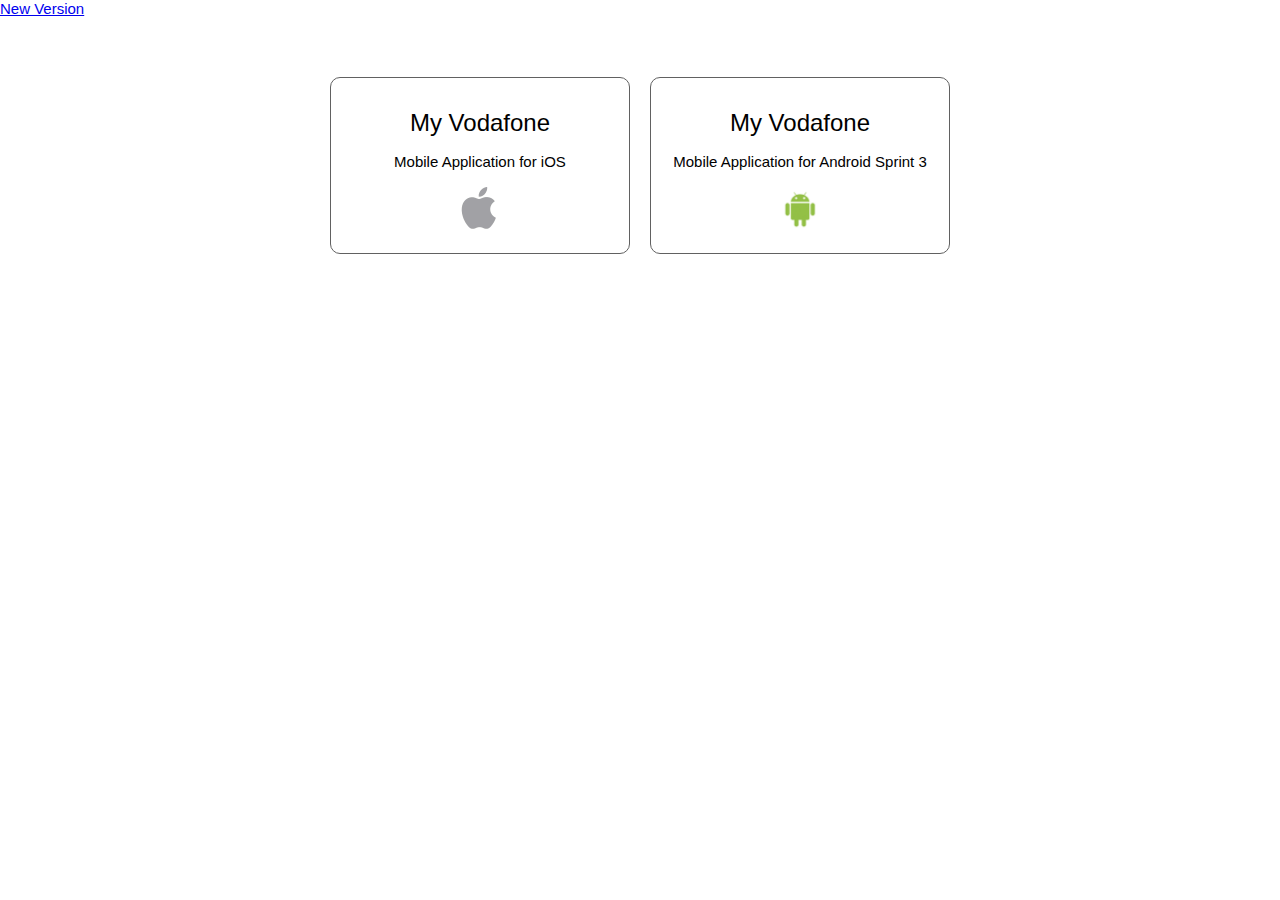
<file: index.html>
<!DOCTYPE html>
<html>
<head>

  <meta charset="utf-8">
  <meta name="viewport" content="width=device-width, initial-scale=1">

  <title>MyVodafone Mobile Application</title>
  <link rel="stylesheet" href="./style/style.css">
</head>
<body>
  <a href="/testApps/index_react.html">New Version</a>
  <div class="container">
    <div class="center-block">
          <a class="ios-container" href="./pages/ios/ios.html">
      <div class="item">
        <div class="title">
          <h1>My Vodafone</h1>
          <p>Mobile Application for iOS</p>
          <img src="apple-logo.png" alt="">
        </div>
      </div>
    </a>
    <a class="android-container" href="./pages/android/android.html">
      <div class="item">
        <div class="title">
          <h1>My Vodafone</h1>
          <p>Mobile Application for Android Sprint 3</p>
          <img src="android-logo.png" alt="">
        </div>
      </div>
    </a>
    </div>

  </div>
  
    <div class="clear-fix"> </div>

</body>

</html>
</file>
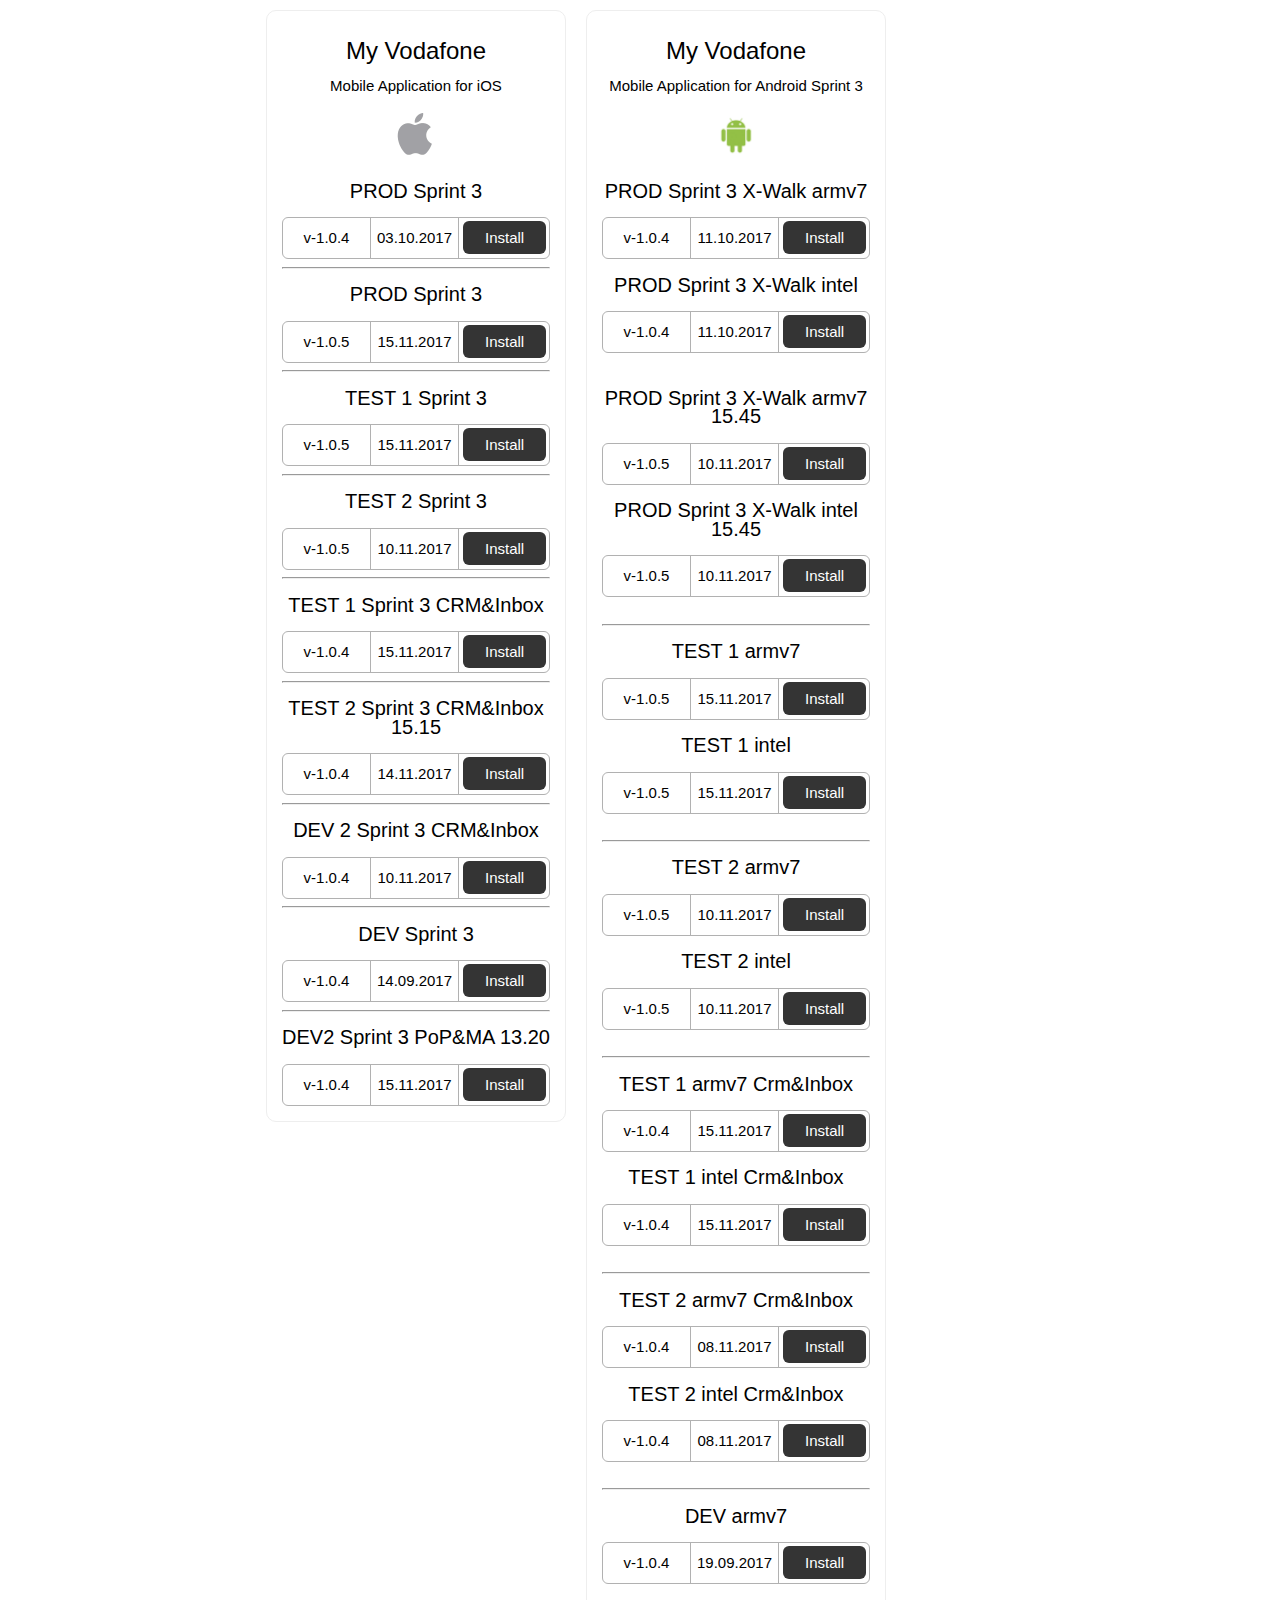
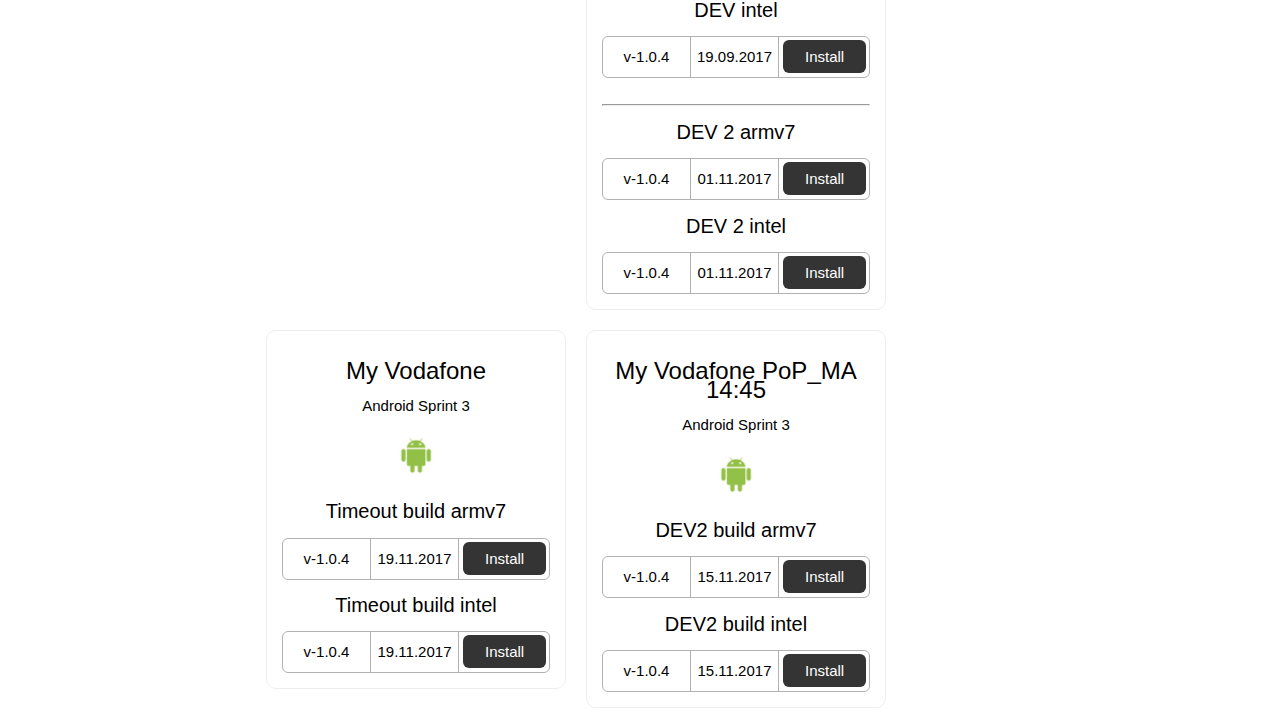
<file: index-16.11.2017.html>
<!DOCTYPE html>
<html>
<head>

  <meta charset="utf-8">
  <meta name="viewport" content="width=device-width, initial-scale=1">

  <title>MyVodafone Mobile Application</title>

  <style>
    * {
      -webkit-tap-highlight-color: rgba(0, 0, 0, 0);
      outline: none;
      vertical-align: baseline;
      box-sizing: border-box;
    }

    body {
/*      -webkit-touch-callout: none;
      -webkit-text-size-adjust: none;
      -webkit-user-select: none;*/
      width: 100%;
      height: 100%;
      margin: 0;
      padding: 0;
      font-family: "Helvetica Neue", Helvetica, Arial, sans-serif;
      font-weight: 100;
      font-size: 15px;
      line-height: 125%;
    }

    h1,
    h2 {
      font-weight: 100;
    }

    h1 {
      font-size: 24px;
    }

    h2 {
      font-size: 20px;
    }
    .container {
      width: 320px;
      margin: 0 auto;
    }
    .item {
      width: 300px;
      float: left;
      padding-right: 25px;
      border:1px solid #eeeeee;
      border-radius: 10px;
      margin:10px;
      padding: 15px;
    }

    .title {
      text-align: center;
    }
    .title img {
      width: 50px;
      height: auto;
    }
    .table {
      width: 100%;
      border: .5px solid #b1b1b1;
      border-radius: 6px;
    }

    .table .row {
      border-bottom: .5px solid #b1b1b1;
    }

    .table .row::after {
      content: "";
      display: table;
      clear: both;
    }

    .table .row:last-child {
      border: none;
    }

    .table .col {
      float: left;
      width: 88px;
      min-height: 40px;
      padding: 0 4px;
      border-right: .5px solid #b1b1b1;
      line-height: 40px;
      text-align: center;
    }

    .table .col:last-child {
      border-right: none;
    }

    .install {
      padding: 8px 22px;
      background: #343434;
      border-radius: 6px;
      color: white;
      text-decoration: none;
    }

    .install:hover {
      background: #9c9c9c;
    }

    .clear-fix {
      clear:both;
    }

    /* Small Devices, Tablets */
    @media only screen and (min-width : 768px) {
      .container {
        width: 768px;
        margin: 0 auto;
      }
    }

    /* Medium Devices, Desktops */
    @media only screen and (min-width : 992px) {

    }

    /* Large Devices, Wide Screens */
    @media only screen and (min-width : 1200px) {

    }

  </style>

</head>
<body>
  <div class="container">
    <div class="item">
      <div class="title">
        <h1>My Vodafone</h1>
        <p>Mobile Application for iOS</p>
        <img src="apple-logo.png" alt="">
      </div>
      <h2 class="title">PROD Sprint 3</h2>
      <div class="table">
        <div class="row">
          <div class="col">v-1.0.4</div>
          <div class="col">03.10.2017</div>
          <div class="col">
            <a class="install" href="itms-services://?action=download-manifest&amp;url=https://areontest.github.io/testApps/builds/sprint3/ios/RELEASE/MyVodafone.plist">Install</a>
          </div>
        </div>
      </div>
      <hr>
      <h2 class="title">PROD Sprint 3</h2>
      <div class="table">
        <div class="row">
          <div class="col">v-1.0.5</div>
          <div class="col">15.11.2017</div>
          <div class="col">
            <a class="install" href="itms-services://?action=download-manifest&amp;url=https://areontest.github.io/testApps/builds/sprint3/ios/RELEASE/105/MyVodafone.plist">Install</a>
          </div>
        </div>
      </div>
      <hr>
      <h2 class="title">TEST 1 Sprint 3</h2>
      <div class="table">
        <div class="row">
          <div class="col">v-1.0.5</div>
          <div class="col">15.11.2017</div>
          <div class="col">
            <a class="install" href="itms-services://?action=download-manifest&amp;url=https://areontest.github.io/testApps/builds/sprint3/ios/TEST/MyVodafone.plist">Install</a>
          </div>
        </div>
      </div>
      <hr>
      <h2 class="title">TEST 2 Sprint 3</h2>
      <div class="table">
        <div class="row">
          <div class="col">v-1.0.5</div>
          <div class="col">10.11.2017</div>
          <div class="col">
            <a class="install" href="itms-services://?action=download-manifest&amp;url=https://areontest.github.io/testApps/builds/sprint3/ios/TEST2/MyVodafone.plist">Install</a>
          </div>
        </div>
      </div>
      <hr>
      <h2 class="title">TEST 1 Sprint 3 CRM&Inbox</h2>
      <div class="table">
        <div class="row">
          <div class="col">v-1.0.4</div>
          <div class="col">15.11.2017</div>
          <div class="col">
            <a class="install" href="itms-services://?action=download-manifest&amp;url=https://areontest.github.io/testApps/builds/crmInbox/ios/TEST/MyVodafone.plist">Install</a>
          </div>
        </div>
      </div>
      <hr>
      <h2 class="title">TEST 2 Sprint 3 CRM&Inbox 15.15</h2>
      <div class="table">
        <div class="row">
          <div class="col">v-1.0.4</div>
          <div class="col">14.11.2017</div>
          <div class="col">
            <a class="install" href="itms-services://?action=download-manifest&amp;url=https://areontest.github.io/testApps/builds/crmInbox/ios/TEST2/MyVodafone.plist">Install</a>
          </div>
        </div>
      </div>
      <hr>
      <h2 class="title">DEV 2 Sprint 3 CRM&Inbox</h2>
      <div class="table">
        <div class="row">
          <div class="col">v-1.0.4</div>
          <div class="col">10.11.2017</div>
          <div class="col">
            <a class="install" href="itms-services://?action=download-manifest&amp;url=https://areontest.github.io/testApps/builds/sprint3/ios/DEV2/MyVodafone.plist">Install</a>
          </div>
        </div>
      </div>
      <hr>
      <h2 class="title">DEV Sprint 3</h2>
      <div class="table">
        <div class="row">
          <div class="col">v-1.0.4</div>
          <div class="col">14.09.2017</div>
          <div class="col">
            <a class="install" href="itms-services://?action=download-manifest&amp;url=https://areontest.github.io/testApps/builds/sprint3/ios/DEV/MyVodafone.plist">Install</a>
          </div>
        </div>
      </div>
            <hr>
      <h2 class="title">DEV2 Sprint 3 PoP&MA 13.20</h2>
      <div class="table">
        <div class="row">
          <div class="col">v-1.0.4</div>
          <div class="col">15.11.2017</div>
          <div class="col">
            <a class="install" href="itms-services://?action=download-manifest&amp;url=https://areontest.github.io/testApps/builds/sprint3/ios/PoP_MA/MyVodafone.plist">Install</a>
          </div>
        </div>
      </div>
<!--       <hr>
      <h2 class="title">Realse Sprint 3</h2>
      <div class="table">
        <div class="row">
          <div class="col">v-1.0.1/fix</div>
          <div class="col">22.03.2017</div>
          <div class="col">
            <a class="install" href="itms-services://?action=download-manifest&amp;url=https://areontest.github.io/testApps/builds/sprint3/ios/FIX/MyVodafone.plist">Install</a>
          </div>
        </div>
      </div> -->
    </div>

    <div class="item">
      <div class="title">
        <h1>My Vodafone</h1>
        <p>Mobile Application for Android Sprint 3</p>
        <img src="android-logo.png" alt="">
      </div>

      <h2 class="title">PROD Sprint 3 X-Walk armv7</h2>
      <div class="table">
        <div class="row">
          <div class="col">v-1.0.4</div>
          <div class="col">11.10.2017</div>
          <div class="col"><a class="install" href="/testApps/builds/sprint3/android/RELEASE/android-armv7-debug.apk">Install</a></div>
        </div>
      </div>

      <h2 class="title">PROD Sprint 3 X-Walk intel</h2>
      <div class="table"> 
        <div class="row">
          <div class="col">v-1.0.4</div>
          <div class="col">11.10.2017</div>
          <div class="col"><a class="install" href="/testApps/builds/sprint3/android/RELEASE/android-x86-debug.apk">Install</a></div>
        </div>
      </div>
      <br>

      <h2 class="title">PROD Sprint 3 X-Walk armv7 15.45</h2>
      <div class="table">                         
        <div class="row">                         
          <div class="col">v-1.0.5</div>          
          <div class="col">10.11.2017</div>       
          <div class="col"><a class="install" href="/testApps/builds/sprint3/android/RELEASE/1.0.5/android-armv7-debug.apk">Install</a></div>
        </div>                                    
      </div>                                      
                                                  
      <h2 class="title">PROD Sprint 3 X-Walk intel 15.45</h2>
      <div class="table"> 
        <div class="row">
          <div class="col">v-1.0.5</div>
          <div class="col">10.11.2017</div>
          <div class="col"><a class="install" href="/testApps/builds/sprint3/android/RELEASE/1.0.5/android-x86-debug.apk">Install</a></div>
        </div>
      </div>
      <br>
      <hr>
      <h2 class="title">TEST 1 armv7</h2>
      <div class="table">
        <div class="row">
          <div class="col">v-1.0.5</div>
          <div class="col">15.11.2017</div>
          <div class="col"><a class="install" href="/testApps/builds/sprint3/android/TEST/android-armv7-debug.apk">Install</a></div>
        </div>
      </div>

      <h2 class="title">TEST 1 intel</h2>
      <div class="table">
        <div class="row">
          <div class="col">v-1.0.5</div>
          <div class="col">15.11.2017</div>
          <div class="col"><a class="install" href="/testApps/builds/sprint3/android/TEST/android-x86-debug.apk">Install</a></div>
        </div>
      </div>
      <br>
      <hr>
      <h2 class="title">TEST 2 armv7</h2>
      <div class="table">
        <div class="row">
          <div class="col">v-1.0.5</div>
          <div class="col">10.11.2017</div>
          <div class="col"><a class="install" href="/testApps/builds/sprint3/android/TEST2/android-armv7-debug.apk">Install</a></div>
        </div>
      </div>

      <h2 class="title">TEST 2 intel</h2>
      <div class="table">
        <div class="row">
          <div class="col">v-1.0.5</div>
          <div class="col">10.11.2017</div>
          <div class="col"><a class="install" href="/testApps/builds/sprint3/android/TEST2/android-x86-debug.apk">Install</a></div>
        </div>
      </div>
      <br>

      <hr>
      <h2 class="title">TEST 1 armv7 Crm&Inbox</h2>
      <div class="table">
        <div class="row">
          <div class="col">v-1.0.4</div>
          <div class="col">15.11.2017</div>
          <div class="col"><a class="install" href="/testApps/builds/crmInbox/android/TEST/android-armv7-debug.apk">Install</a></div>
        </div>
      </div>

      <h2 class="title">TEST 1 intel Crm&Inbox</h2>
      <div class="table">
        <div class="row">
          <div class="col">v-1.0.4</div>
          <div class="col">15.11.2017</div>
          <div class="col"><a class="install" href="/testApps/builds/crmInbox/android/TEST/android-x86-debug.apk">Install</a></div>
        </div>
      </div>
      <br>

      <hr>
      <h2 class="title">TEST 2 armv7 Crm&Inbox</h2>
      <div class="table">
        <div class="row">
          <div class="col">v-1.0.4</div>
          <div class="col">08.11.2017</div>
          <div class="col"><a class="install" href="/testApps/builds/crmInbox/android/TEST2/android-armv7-debug.apk">Install</a></div>
        </div>
      </div>

      <h2 class="title">TEST 2 intel Crm&Inbox</h2>
      <div class="table">
        <div class="row">
          <div class="col">v-1.0.4</div>
          <div class="col">08.11.2017</div>
          <div class="col"><a class="install" href="/testApps/builds/crmInbox/android/TEST2/android-x86-debug.apk">Install</a></div>
        </div>
      </div>
      <br>


      <hr>
      <h2 class="title">DEV armv7</h2>
      <div class="table">
        <div class="row">
          <div class="col">v-1.0.4</div>
          <div class="col">19.09.2017</div>
          <div class="col"><a class="install" href="/testApps/builds/sprint3/android/DEV/MyVodafone-armv7.apk">Install</a></div>
        </div>
      </div>
      <h2 class="title">DEV intel</h2>
      <div class="table">
        <div class="row">
          <div class="col">v-1.0.4</div>
          <div class="col">19.09.2017</div>
          <div class="col"><a class="install" href="/testApps/builds/sprint3/android/DEV/MyVodafone-x86.apk">Install</a></div>
        </div>
      </div>
      <br>
      <hr>
      <h2 class="title">DEV 2 armv7</h2>
      <div class="table">
        <div class="row">
          <div class="col">v-1.0.4</div>
          <div class="col">01.11.2017</div>
          <div class="col"><a class="install" href="/testApps/builds/sprint3/android/DEV2/android-armv7-debug.apk">Install</a></div>
        </div>
      </div>
      <h2 class="title">DEV 2 intel</h2>
      <div class="table">
        <div class="row">
          <div class="col">v-1.0.4</div>
          <div class="col">01.11.2017</div>
          <div class="col"><a class="install" href="/testApps/builds/sprint3/android/DEV2/android-x86-debug.apk">Install</a></div>
        </div>
      </div>
    </div>

<!--       <div class="item">
      <div class="title">
        <h1>My Vodafone</h1>
        <p>CRM and Inbox for Android Sprint 3</p>
        <img src="android-logo.png" alt="">
      </div>
      <h2 class="title">TEST 1 armv7</h2>
      <div class="table">
        <div class="row">
          <div class="col">v-1.0.4</div>
          <div class="col">20.09.2017</div>
          <div class="col"><a class="install" href="/testApps/builds/crmInbox/android/TEST/MyVodafone-armv7.apk">Install</a></div>
        </div>
      </div>

      <h2 class="title">TEST 1 intel</h2>
      <div class="table">
        <div class="row">
          <div class="col">v-1.0.4</div>
          <div class="col">20.09.2017</div>
          <div class="col"><a class="install" href="/testApps/builds/crmInbox/android/TEST/MyVodafone-x86.apk">Install</a></div>
        </div>
      </div>
      <br>
      <hr>
      <h2 class="title">DEV 2 armv7 15,30</h2>
      <div class="table">
        <div class="row">
          <div class="col">v-1.0.4</div>
          <div class="col">13.10.2017</div>
          <div class="col"><a class="install" href="/testApps/builds/crmInbox/android/DEV2/android-armv7-debug.apk">Install</a></div>
        </div>
      </div>
      <h2 class="title">DEV 2 intel 15,30</h2> 
      <div class="table">
        <div class="row">
          <div class="col">v-1.0.4</div>
          <div class="col">13.10.2017</div>
          <div class="col"><a class="install" href="/testApps/builds/crmInbox/android/DEV2/android-x86-debug.apk">Install</a></div>
        </div>
      </div>
    </div> -->

<!--         <div class="item">
      <div class="title">
        <h1>My Vodafone</h1>
        <p>CRM and Inbox for iOS Sprint 3</p> 
        <img src="apple-logo.png" alt="">
      </div>

      <h2 class="title">TEST 1 Sprint 3</h2>
      <div class="table">
        <div class="row">
          <div class="col">v-1.0.4</div>
          <div class="col">22.09.2017</div>
          <div class="col">
            <a class="install" href="itms-services://?action=download-manifest&amp;url=https://areontest.github.io/testApps/builds/crmInbox/ios/TEST/MyVodafone.plist">Install</a>
          </div>
        </div>
      </div>
      <hr>
      <h2 class="title">DEV 2 Sprint 3 14,48</h2>
      <div class="table">
        <div class="row">
          <div class="col">v-1.0.4</div>
          <div class="col">13.10.2017</div>
          <div class="col">
            <a class="install" href="itms-services://?action=download-manifest&amp;url=https://areontest.github.io/testApps/builds/crmInbox/ios/DEV2/MyVodafone.plist">Install</a>
          </div>
        </div>
      </div>
    </div> -->
    <div class="item">
      <div class="title">
        <h1>My Vodafone</h1>
        <p>Android Sprint 3</p>
        <img src="android-logo.png" alt="">
      </div>
      <h2 class="title">Timeout build armv7</h2>
      <div class="table">
        <div class="row">
          <div class="col">v-1.0.4</div>
          <div class="col">19.11.2017</div>
          <div class="col"><a class="install" href="/testApps/builds/sprint3/android/timeoutProd/android-armv7-debug.apk">Install</a></div>
        </div>
      </div>

      <h2 class="title">Timeout build intel</h2>
      <div class="table">
        <div class="row">
          <div class="col">v-1.0.4</div>
          <div class="col">19.11.2017</div>
          <div class="col"><a class="install" href="/testApps/builds/sprint3/android/timeoutProd/android-x86-debug.apk">Install</a></div>
        </div>
      </div>

    </div>

    <div class="item">
      <div class="title">
        <h1>My Vodafone PoP_MA 14:45</h1>
        <p>Android Sprint 3</p>
        <img src="android-logo.png" alt="">
      </div>
      <h2 class="title">DEV2 build armv7</h2>
      <div class="table">
        <div class="row">
          <div class="col">v-1.0.4</div>
          <div class="col">15.11.2017</div>
          <div class="col"><a class="install" href="/testApps/builds/sprint3/android/PoP_MA/android-armv7-debug.apk">Install</a></div>
        </div>
      </div>

      <h2 class="title">DEV2 build intel</h2>
      <div class="table">
        <div class="row">
          <div class="col">v-1.0.4</div>
          <div class="col">15.11.2017</div>
          <div class="col"><a class="install" href="/testApps/builds/sprint3/android/PoP_MA/android-x86-debug.apk">Install</a></div>
        </div>
      </div>

    </div>
    <div class="clear-fix"> </div>
  </div>
  </div>
</body>

</html>
</file>
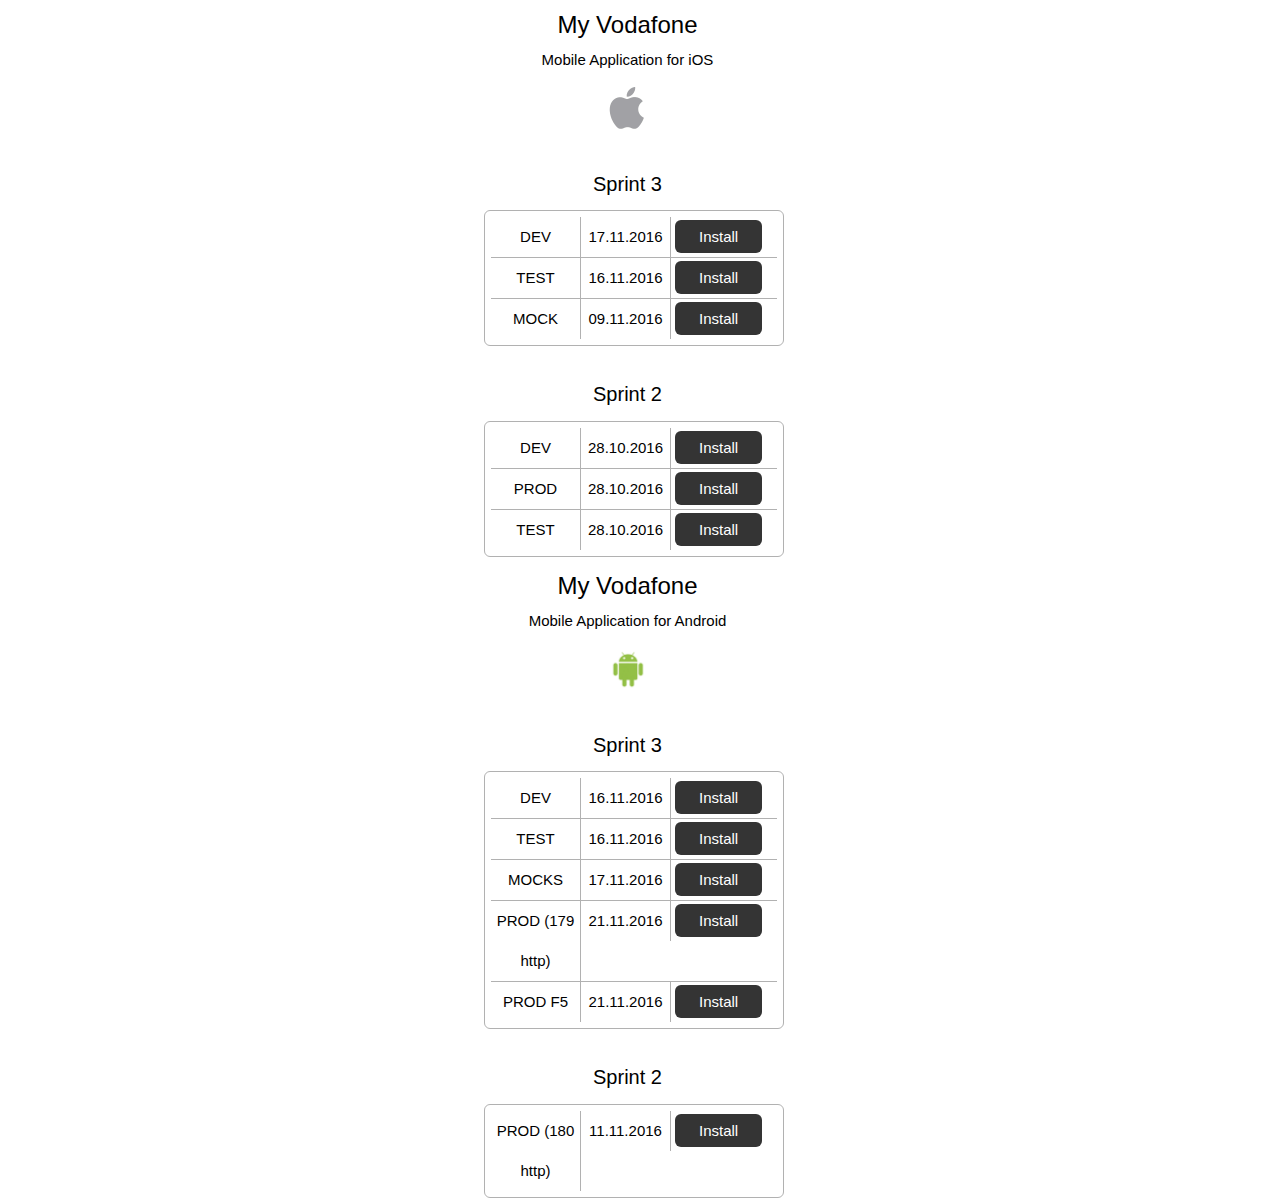
<file: index-21.11.2016.html>
<!DOCTYPE html>
<html>
    <head>

        <meta charset="utf-8">
        <meta name="viewport" content="user-scalable=no, initial-scale=1, maximum-scale=1, minimum-scale=1, width=device-width">

        <title>MyVodafone Mobile Application</title>

        <style>
            * {
                -webkit-tap-highlight-color: rgba(0, 0, 0, 0);
                outline: none;
                vertical-align: baseline;
                box-sizing: border-box;
            }

            body {
                -webkit-touch-callout: none;
                -webkit-text-size-adjust: none;
                -webkit-user-select: none;
                width: 100%;
                height: 100%;
                margin: 0;
                padding: 0;
                font-family: "Helvetica Neue", Helvetica, Arial, sans-serif;
                font-weight: 100;
                font-size: 15px;
                line-height: 125%;
            }

            h1,
            h2 {
                font-weight: 100;
            }

            h1 {
                font-size: 24px;
            }

            h2 {
                font-size: 20px;
            }
            .container {
              width: 320px;
              margin: 0 auto;
            }
            .item {
                width: 320px;
                float: left;
                padding-right: 25px;
            }

            .title {
                text-align: center;
            }
            .title img {
              width: 50px;
              height: auto;
            }
            .table {
                width: 300px;
                padding: 6px;
                margin: 4px;
                border: .5px solid #b1b1b1;
                border-radius: 6px;
            }

            .table .row {
                border-bottom: .5px solid #b1b1b1;
            }

            .table .row::after {
                content: "";
                display: table;
                clear: both;
            }

            .table .row:last-child {
                border: none;
            }

            .table .col {
                float: left;
                width: 90px;
                min-height: 40px;
                padding: 0 4px;
                border-right: .5px solid #b1b1b1;
                line-height: 40px;
                text-align: center;
            }

            .table .col:last-child {
                border-right: none;
            }

            .install {
                padding: 8px 24px;
                background: #343434;
                border-radius: 6px;
                color: white;
                text-decoration: none;
            }

            .install:hover {
                background: #9c9c9c;
            }

            .clear-fix {
              clear:both;
            }
        </style>

    </head>
    <body>
<div class="container">
  <div class="item">
    <div class="title">
        <h1>My Vodafone</h1>
        <p>Mobile Application for iOS</p>
        <img src="apple-logo.png" alt="">
    </div>

    <br>

    <h2 class="title">Sprint 3</h2>
    <div class="table">
        <div class="row">
            <div class="col">DEV</div>
            <div class="col">17.11.2016</div>
            <div class="col"><a class="install" href="itms-services://?action=download-manifest&amp;url=https://areontest.github.io/testApps/builds/sprint3/ios/DEV/MyVodafone.plist">Install</a></div>
        </div>
        <div class="row">
            <div class="col">TEST</div>
            <div class="col">16.11.2016</div>
            <div class="col"><a class="install" href="itms-services://?action=download-manifest&amp;url=https://areontest.github.io/testApps/builds/sprint3/ios/TEST/MyVodafone.plist">Install</a></div>
        </div>
        <div class="row">
            <div class="col">MOCK</div>
            <div class="col">09.11.2016</div>
            <div class="col"><a class="install" href="itms-services://?action=download-manifest&amp;url=https://areontest.github.io/testApps/builds/sprint3/ios/MOCK/MyVodafone.plist">Install</a></div>
        </div>
    </div>

    <br>

    <h2 class="title">Sprint 2</h2>
    <div class="table">
        <div class="row">
            <div class="col">DEV</div>
            <div class="col">28.10.2016</div>
            <div class="col"><a class="install" href="itms-services://?action=download-manifest&amp;url=https://areontest.github.io/testApps/builds/sprint2/ios/DEV/MyVodafone.plist">Install</a></div>
        </div>
        <div class="row">
            <div class="col">PROD</div>
            <div class="col">28.10.2016</div>
            <div class="col"><a class="install" href="itms-services://?action=download-manifest&amp;url=https://areontest.github.io/testApps/builds/sprint2/ios/PROD/MyVodafone.plist">Install</a></div>
        </div>
        <div class="row">
            <div class="col">TEST</div>
            <div class="col">28.10.2016</div>
            <div class="col"><a class="install" href="itms-services://?action=download-manifest&amp;url=https://areontest.github.io/testApps/builds/sprint2/ios/TEST/MyVodafone.plist">Install</a></div>
        </div>
    </div>
  </div>

    <div class="item">
    <div class="title">
        <h1>My Vodafone</h1>
        <p>Mobile Application for Android</p>
        <img src="android-logo.png" alt="">
    </div>

    <br>

    <h2 class="title">Sprint 3</h2>
    <div class="table">
        <div class="row">
            <div class="col">DEV</div>
            <div class="col">16.11.2016</div>
            <div class="col"><a class="install" href="/testApps/builds/sprint3/android/DEV/MyVodafone.apk">Install</a></div>
        </div>
        <div class="row">
            <div class="col">TEST</div>
            <div class="col">16.11.2016</div>
            <div class="col"><a class="install" href="/testApps/builds/sprint3/android/TEST/MyVodafone.apk">Install</a></div>
        </div>
        <div class="row">
            <div class="col">MOCKS</div>
            <div class="col">17.11.2016</div>
            <div class="col"><a class="install" href="/testApps/builds/sprint3/android/MOCKS/MyVodafone.apk">Install</a></div>
        </div>
        <div class="row">
            <div class="col">PROD (179 http)</div>
            <div class="col">21.11.2016</div>
            <div class="col"><a class="install" href="/testApps/builds/sprint3/android/PROD-179/MyVodafone.apk">Install</a></div>
        </div>
        <!-- <div class="row">
            <div class="col">PROD (180 https)</div>
            <div class="col">11.11.2016</div>
            <div class="col"><a class="install" href="/testApps/builds/sprint3/android/PROD/MyVodafoneP_https_180_11_11_2016.apk">Install</a></div>
        </div> -->
        <div class="row">
            <div class="col">PROD F5</div>
            <div class="col">21.11.2016</div>
            <div class="col"><a class="install" href="/testApps/builds/sprint3/android/F5/MyVodafone.apk">Install</a></div>
        </div>
    </div>

    <br>

    <h2 class="title">Sprint 2</h2>
    <div class="table">
        <div class="row">
            <div class="col">PROD (180 http)</div>
            <div class="col">11.11.2016</div>
            <div class="col"><a class="install" href="/testApps/builds/sprint2/android/PROD/MyVodafoneProd_180_http_11_11_2016.apk">Install</a></div>
        </div>
    </div>
  </div>
<div class="clear-fix"></div>
</div>
    </body>
</html>
</file>
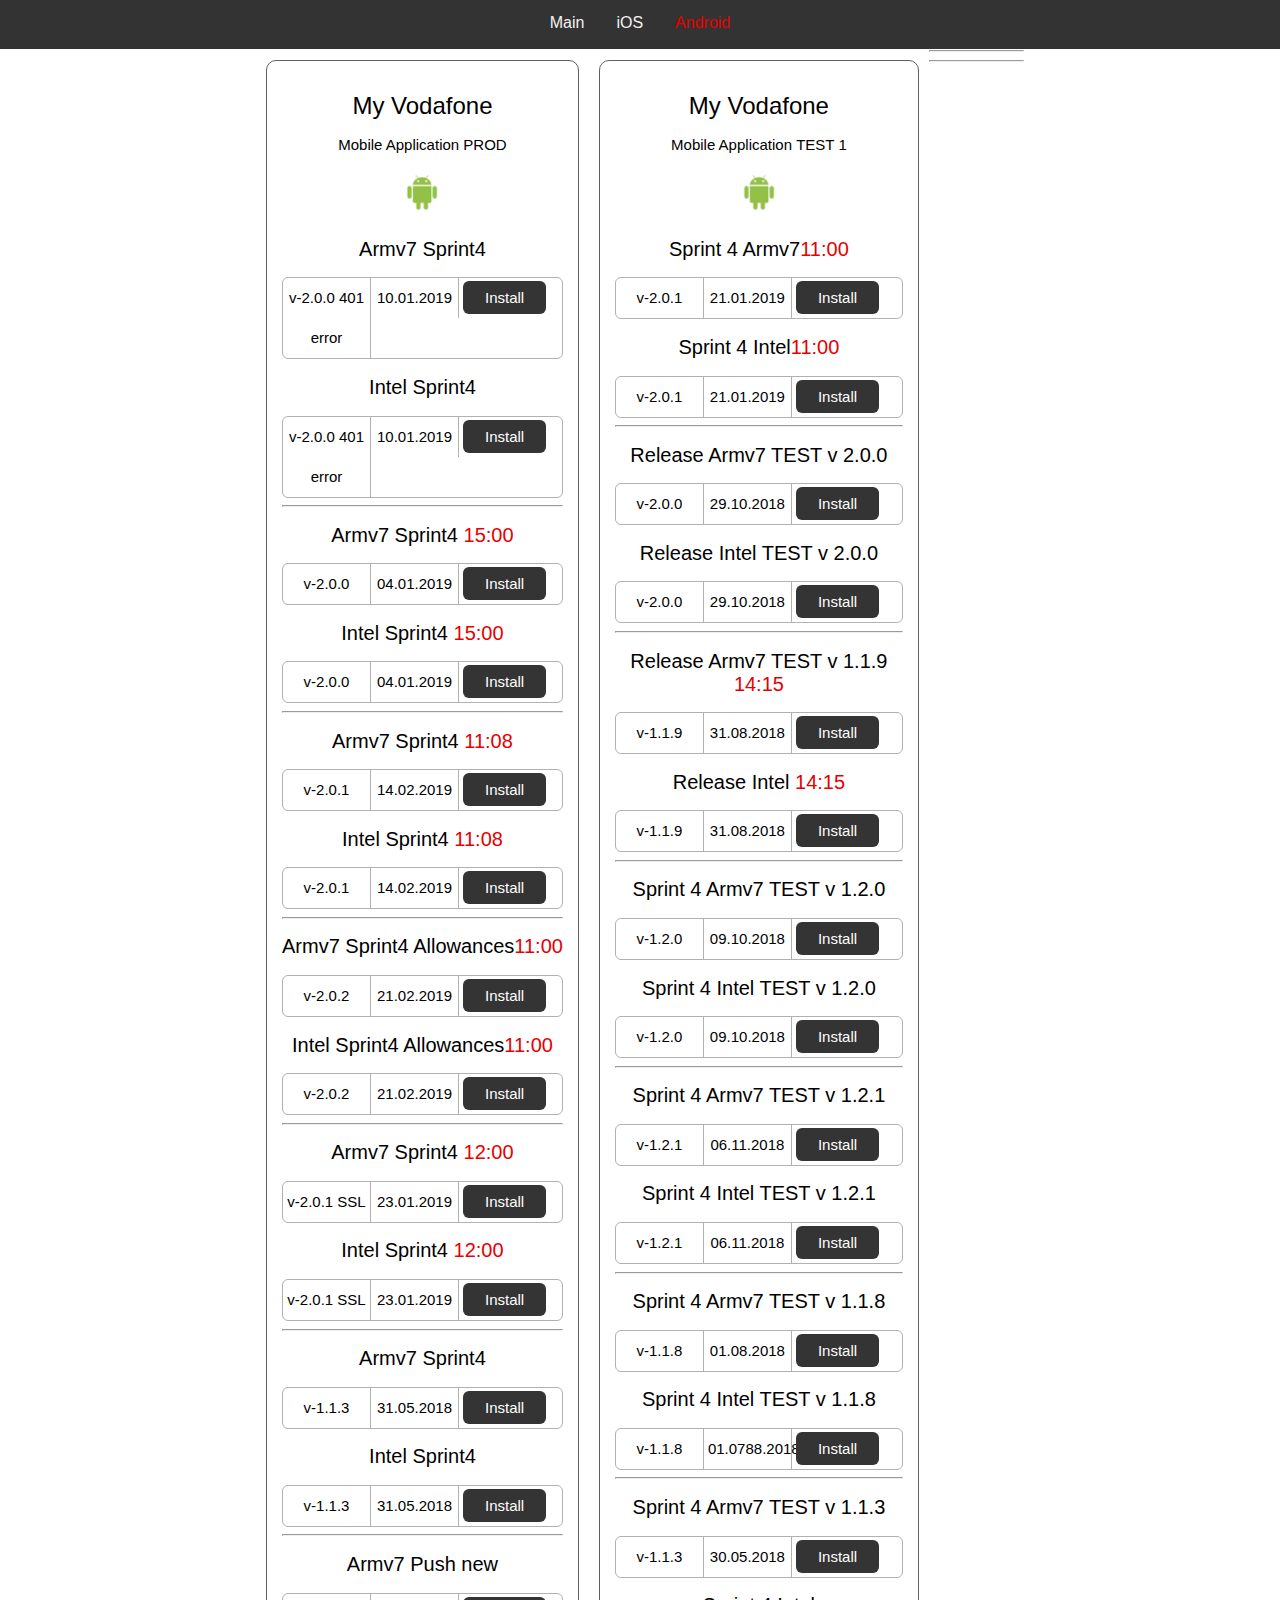
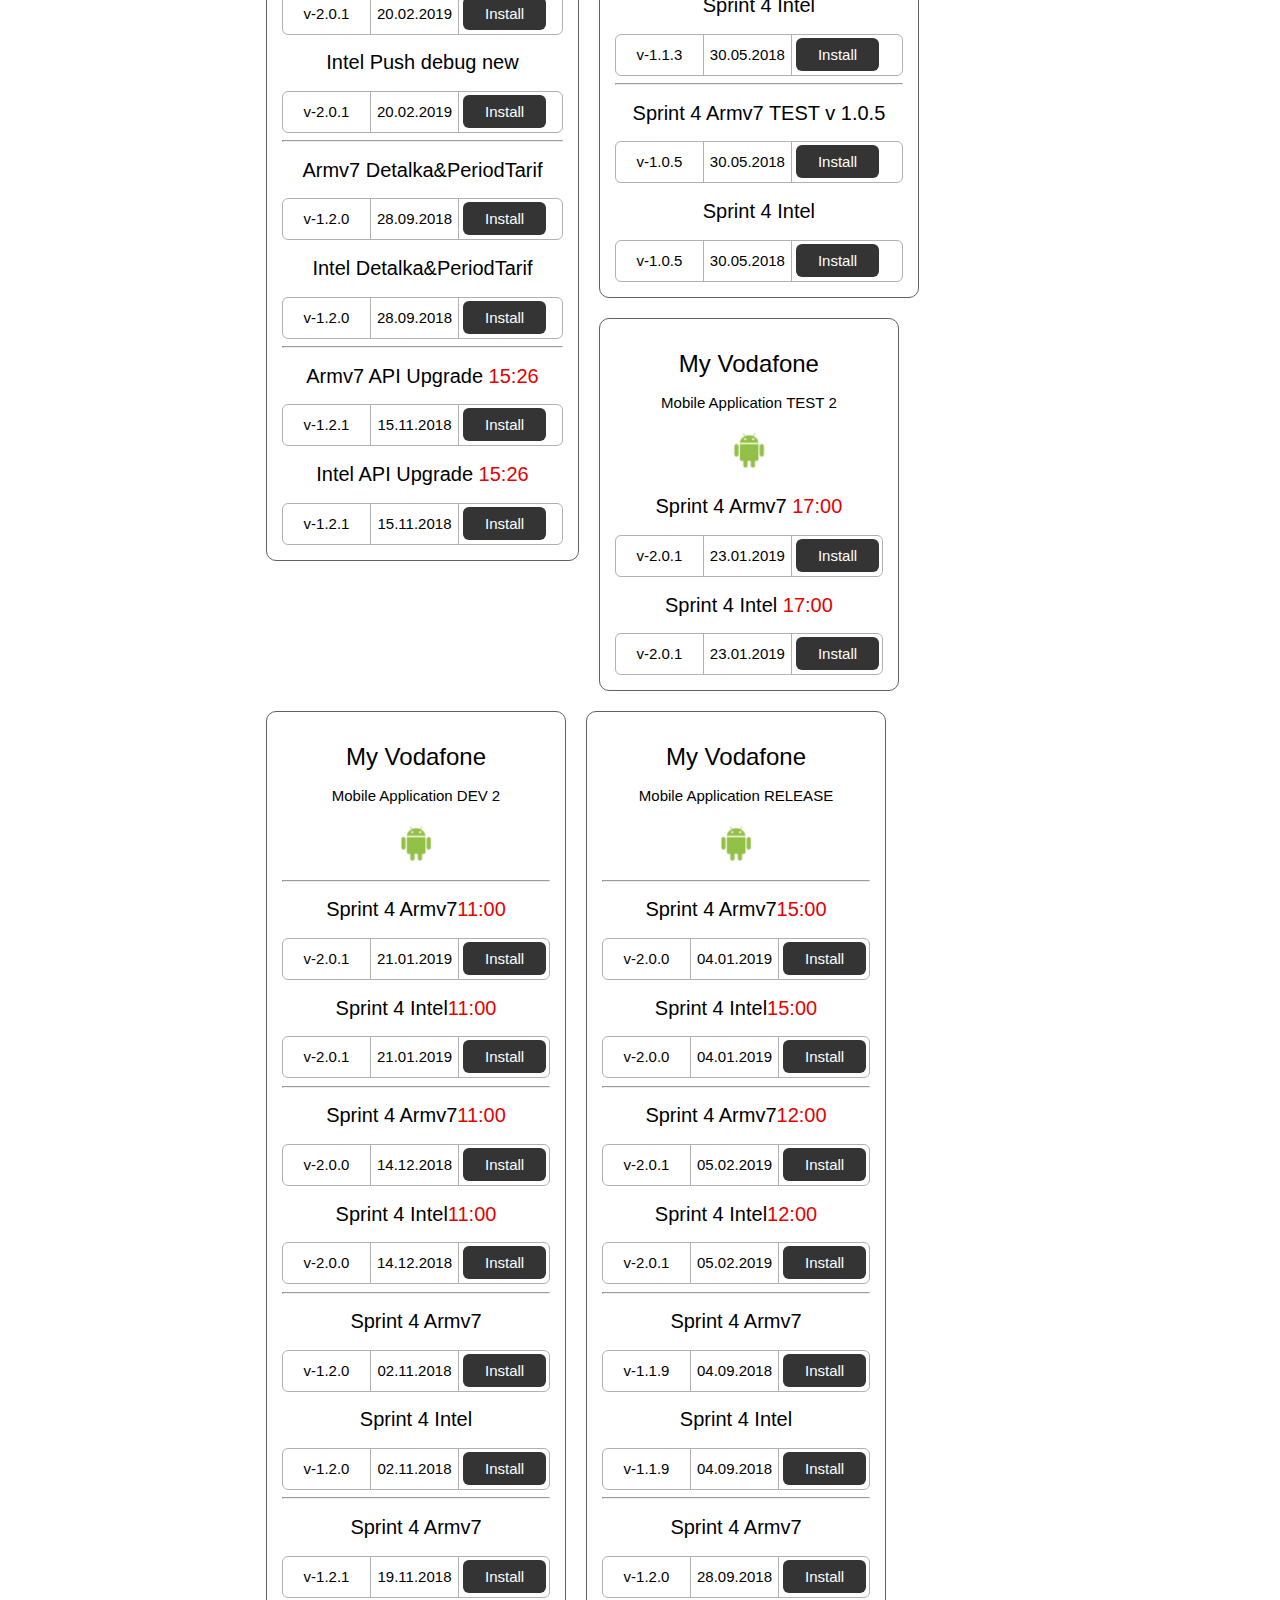
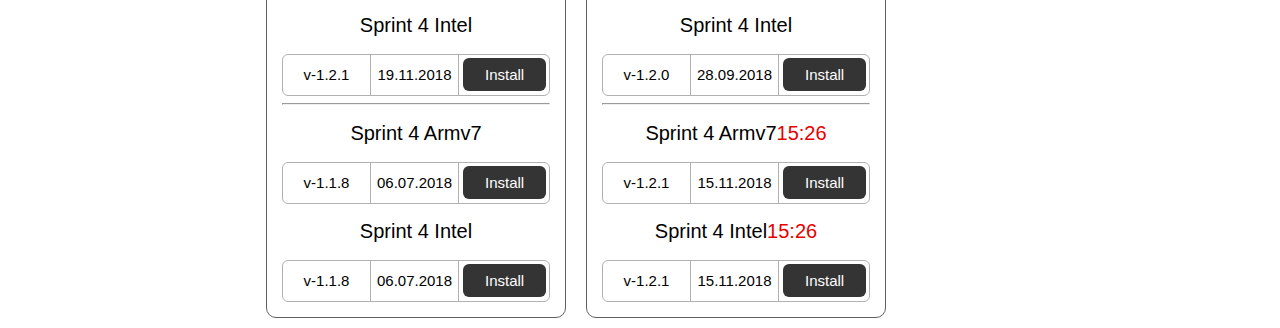
<file: pages/android/android.html>
<!DOCTYPE html>
<html>

<head>

	<meta charset="utf-8">
	<meta name="viewport" content="width=device-width, initial-scale=1">

	<title>MyVodafone Mobile Application</title> 
	<link rel="stylesheet" href="../../style/style.css"> 
</head>

<body>
	<div class="navbar">
		<div class="navblock">
			<a href="https://areontest.github.io/testApps/">Main</a>
			<a href="../../pages/ios/ios.html">iOS</a>
			<a class="active" href="../../pages/android/android.html">Android</a>
			<div class="clear-fix"></div>
		</div>
	</div>
	<div class="clear-fix"> </div>
	<div class="container">
	
	
	<div>
	</div>
	
	
	

		<!-- PROD -->
		<div class="item">
			<div class="title">
				<h1>My Vodafone</h1>
				<p>Mobile Application <strong>PROD</strong>
				</p>
				<img src="../../android-logo.png" alt="">
			</div>

      <h2 class="title">Armv7 Sprint4<span class="build-time"></span></h2>
      <div class="table"> 
        <div class="row">
          <div class="col">v-2.0.0 401 error</div>
          <div class="col">10.01.2019</div>
          <div class="col"><a class="install" href="/testApps/builds/sprint3/android/PROD/android-armv7-debug.apk">Install</a></div>
        </div>
      </div>

      <h2 class="title">Intel Sprint4<span class="build-time"></span></h2>
      <div class="table"> 
        <div class="row">
          <div class="col">v-2.0.0 401 error</div>
          <div class="col">10.01.2019</div>
          <div class="col"><a class="install" href="/testApps/builds/sprint3/android/PROD/android-x86-debug.apk">Install</a></div>
        </div>
      </div>
      <hr>
      <h2 class="title">Armv7 Sprint4 <span class="build-time">15:00</span></h2>
      <div class="table"> 
        <div class="row">
          <div class="col">v-2.0.0</div>
          <div class="col">04.01.2019</div>
          <div class="col"><a class="install" href="/testApps/builds/sprint3/android/PROD/200/android-armv7-debug.apk">Install</a></div>
        </div>
      </div>

      <h2 class="title">Intel Sprint4 <span class="build-time">15:00</span></h2>
      <div class="table"> 
        <div class="row">
          <div class="col">v-2.0.0</div>
          <div class="col">04.01.2019</div>
          <div class="col"><a class="install" href="/testApps/builds/sprint3/android/PROD/200/android-x86-debug.apk">Install</a></div>
        </div>
      </div>
      <hr>
      <h2 class="title">Armv7 Sprint4 <span class="build-time">11:08</span></h2>
      <div class="table"> 
        <div class="row">
          <div class="col">v-2.0.1</div>
          <div class="col">14.02.2019</div>
          <div class="col"><a class="install" href="/testApps/builds/sprint3/android/PROD/201/android-armv7-debug.apk">Install</a></div>
        </div>
      </div>

      <h2 class="title">Intel Sprint4 <span class="build-time">11:08</span></h2>
      <div class="table"> 
        <div class="row">
          <div class="col">v-2.0.1</div>
          <div class="col">14.02.2019</div>
          <div class="col"><a class="install" href="/testApps/builds/sprint3/android/PROD/201/android-x86-debug.apk">Install</a></div>
        </div>
      </div>
      <hr>
      <h2 class="title">Armv7 Sprint4 Allowances<span class="build-time">11:00</span></h2>
      <div class="table"> 
        <div class="row">
          <div class="col">v-2.0.2</div>
          <div class="col">21.02.2019</div>
          <div class="col"><a class="install" href="/testApps/builds/sprint3/android/PROD/202/android-armv7-debug.apk">Install</a></div>
        </div>
      </div>

      <h2 class="title">Intel Sprint4 Allowances<span class="build-time">11:00</span></h2>
      <div class="table"> 
        <div class="row">
          <div class="col">v-2.0.2</div>
          <div class="col">21.02.2019</div>
          <div class="col"><a class="install" href="/testApps/builds/sprint3/android/PROD/202/android-x86-debug.apk">Install</a></div>
        </div>
      </div>
      <hr>
      <h2 class="title">Armv7 Sprint4 <span class="build-time">12:00</span></h2>
      <div class="table"> 
        <div class="row">
          <div class="col">v-2.0.1 SSL</div>
          <div class="col">23.01.2019</div>
          <div class="col"><a class="install" href="/testApps/builds/sprint3/android/PROD/201/android-armv7-debug_ssl.apk">Install</a></div>
        </div>
      </div>

      <h2 class="title">Intel Sprint4 <span class="build-time">12:00</span></h2>
      <div class="table"> 
        <div class="row">
          <div class="col">v-2.0.1 SSL</div>
          <div class="col">23.01.2019</div>
          <div class="col"><a class="install" href="/testApps/builds/sprint3/android/PROD/201/android-x86-debug_ssl.apk">Install</a></div>
        </div>
      </div>
      <hr>
      <h2 class="title">Armv7 Sprint4 <span class="build-time"></span></h2>
      <div class="table"> 
        <div class="row">
          <div class="col">v-1.1.3</div>
          <div class="col">31.05.2018</div>
          <div class="col"><a class="install" href="/testApps/builds/sprint3/android/PROD/113/android-armv7-debug.apk">Install</a></div>
        </div>
      </div>

      <h2 class="title">Intel Sprint4 <span class="build-time"></span></h2>
      <div class="table"> 
        <div class="row">
          <div class="col">v-1.1.3</div>
          <div class="col">31.05.2018</div>
          <div class="col"><a class="install" href="/testApps/builds/sprint3/android/PROD/113/android-x86-debug.apk">Install</a></div>
        </div>
      </div>

      <hr>
      <h2 class="title">Armv7 Push  new <span class="build-time"></span></h2>
      <div class="table"> 
        <div class="row">
          <div class="col">v-2.0.1</div>
          <div class="col">20.02.2019</div>
          <div class="col"><a class="install" href="/testApps/builds/sprint3/android/PROD/detalka/android-armv7-debug.apk">Install</a></div>
        </div>
      </div>
      <h2 class="title">Intel Push debug new <span class="build-time"></span></h2>
      <div class="table"> 
        <div class="row">
          <div class="col">v-2.0.1</div>
          <div class="col">20.02.2019</div>
          <div class="col"><a class="install" href="/testApps/builds/sprint3/android/PROD/detalka/android-x86-debug.apk">Install</a></div>
        </div>
      </div>
      <hr>
      <h2 class="title">Armv7 Detalka&PeriodTarif <span class="build-time"></span></h2>
      <div class="table"> 
        <div class="row">
          <div class="col">v-1.2.0</div>
          <div class="col">28.09.2018</div>
          <div class="col"><a class="install" href="/testApps/builds/sprint3/android/PROD/120/android-armv7-debug.apk">Install</a></div>
        </div>
      </div>
      <h2 class="title">Intel Detalka&PeriodTarif <span class="build-time"></span></h2>
      <div class="table"> 
        <div class="row">
          <div class="col">v-1.2.0</div>
          <div class="col">28.09.2018</div>
          <div class="col"><a class="install" href="/testApps/builds/sprint3/android/PROD/120/android-x86-debug.apk">Install</a></div>
        </div>
      </div>
      <hr>
      <h2 class="title">Armv7 API Upgrade <span class="build-time">15:26</span></h2>
      <div class="table"> 
        <div class="row">
          <div class="col">v-1.2.1</div>
          <div class="col">15.11.2018</div>
          <div class="col"><a class="install" href="/testApps/builds/sprint3/android/PROD/121/android-armv7-debug.apk">Install</a></div>
        </div>
      </div>
      <h2 class="title">Intel API Upgrade <span class="build-time">15:26</span></h2>
      <div class="table"> 
        <div class="row">
          <div class="col">v-1.2.1</div>
          <div class="col">15.11.2018</div>
          <div class="col"><a class="install" href="/testApps/builds/sprint3/android/PROD/121/android-x86-debug.apk">Install</a></div>
        </div>
      </div>
    </div>

    <!-- TEST 1 -->
    <div class="item">
     <div class="title">
      <h1>My Vodafone</h1>
      <p>Mobile Application <strong>TEST 1</strong>
      </p> 
      <img src="../../android-logo.png" alt=""> 
    </div>
    <h2 class="title">Sprint 4 Armv7<span class="build-time">11:00</span></h2>
      <div class="table">
        <div class="row">
          <div class="col">v-2.0.1</div>
          <div class="col">21.01.2019</div>
          <div class="col"><a class="install" href="/testApps/builds/sprint3/android/TEST/201/android-armv7-debug.apk">Install</a></div>
        </div>
      </div>
      <h2 class="title">Sprint 4 Intel<span class="build-time">11:00</span></h2>
      <div class="table">
        <div class="row">
          <div class="col">v-2.0.1</div>
          <div class="col">21.01.2019</div>
          <div class="col"><a class="install" href="/testApps/builds/sprint3/android/TEST/201/android-x86-debug.apk">Install</a></div>
        </div>
      </div>
      <hr>
   <h2 class="title">Release Armv7 TEST v 2.0.0 <span class="build-time"></span></h2>
        <div class="table">

      <div class="row">
        <div class="col">v-2.0.0</div>
        <div class="col">29.10.2018</div> 
        <div class="col"><a class="install" href="/testApps/builds/sprint3/android/TEST/200/android-armv7-debug.apk">Install</a></div>
      </div>
    </div> 

    <h2 class="title">Release Intel TEST v 2.0.0<span class="build-time"></span></h2>
    <div class="table">
      <div class="row">
        <div class="col">v-2.0.0</div>
        <div class="col">29.10.2018</div>
        <div class="col"><a class="install" href="/testApps/builds/sprint3/android/TEST/200/android-x86-debug.apk">Install</a></div>
      </div>
    </div>
    <hr>
    <h2 class="title">Release Armv7 TEST v 1.1.9 <span class="build-time">14:15</span></h2>
        <div class="table">

      <div class="row">
        <div class="col">v-1.1.9</div>
        <div class="col">31.08.2018</div> 
        <div class="col"><a class="install" href="/testApps/builds/sprint3/android/TEST/119/android-armv7-debug.apk">Install</a></div>
      </div>
    </div> 

    <h2 class="title">Release Intel <span class="build-time">14:15</span></h2>
    <div class="table">
      <div class="row">
        <div class="col">v-1.1.9</div>
        <div class="col">31.08.2018</div>
        <div class="col"><a class="install" href="/testApps/builds/sprint3/android/TEST/119/android-x86-debug.apk">Install</a></div>
      </div>
    </div>
    <hr>
     <h2 class="title">Sprint 4 Armv7 TEST v 1.2.0<span class="build-time"></span></h2>
        <div class="table">
      <div class="row">
        <div class="col">v-1.2.0</div>
        <div class="col">09.10.2018</div> 
        <div class="col"><a class="install" href="/testApps/builds/sprint3/android/TEST/120/android-armv7-debug.apk">Install</a></div>
      </div>
    </div> 

    <h2 class="title">Sprint 4 Intel TEST v 1.2.0<span class="build-time"></span></h2>
    <div class="table">
      <div class="row">
        <div class="col">v-1.2.0</div>
        <div class="col">09.10.2018</div>
        <div class="col"><a class="install" href="/testApps/builds/sprint3/android/TEST/120/android-x86-debug.apk">Install</a></div>
      </div>
    </div>
    <hr>
     <h2 class="title">Sprint 4 Armv7 TEST v 1.2.1<span class="build-time"></span></h2>
        <div class="table">
      <div class="row">
        <div class="col">v-1.2.1</div>
        <div class="col">06.11.2018</div> 
        <div class="col"><a class="install" href="/testApps/builds/sprint3/android/TEST/121/android-armv7-debug.apk">Install</a></div>
      </div>
    </div> 

    <h2 class="title">Sprint 4 Intel TEST v 1.2.1<span class="build-time"></span></h2>
    <div class="table">
      <div class="row">
        <div class="col">v-1.2.1</div>
        <div class="col">06.11.2018</div>
        <div class="col"><a class="install" href="/testApps/builds/sprint3/android/TEST/121/android-x86-debug.apk">Install</a></div>
      </div>
    </div>
    <hr>
    <h2 class="title">Sprint 4 Armv7 TEST v 1.1.8<span class="build-time"></span></h2>
        <div class="table">
      <div class="row">
        <div class="col">v-1.1.8</div>
        <div class="col">01.08.2018</div> 
        <div class="col"><a class="install" href="/testApps/builds/sprint3/android/TEST/118/android-armv7-debug.apk">Install</a></div>
      </div>
    </div> 

    <h2 class="title">Sprint 4 Intel TEST v 1.1.8<span class="build-time"></span></h2>
    <div class="table">
      <div class="row">
        <div class="col">v-1.1.8</div>
        <div class="col">01.0788.2018</div>
        <div class="col"><a class="install" href="/testApps/builds/sprint3/android/TEST/118/android-x86-debug.apk">Install</a></div>
      </div>
    </div>
    <hr>
    <h2 class="title">Sprint 4 Armv7 TEST v 1.1.3<span class="build-time"></span></h2>
        <div class="table">

      <div class="row">
        <div class="col">v-1.1.3</div>
        <div class="col">30.05.2018</div> 
        <div class="col"><a class="install" href="/testApps/builds/sprint3/android/TEST/113/android-armv7-debug.apk">Install</a></div>
      </div>
    </div> 

    <h2 class="title">Sprint 4 Intel <span class="build-time"></span></h2>
    <div class="table">
      <div class="row">
        <div class="col">v-1.1.3</div>
        <div class="col">30.05.2018</div>
        <div class="col"><a class="install" href="/testApps/builds/sprint3/android/TEST/113/android-x86-debug.apk">Install</a></div>
      </div>
    </div>
        <hr>
    <h2 class="title">Sprint 4 Armv7 TEST v 1.0.5<span class="build-time"></span></h2>
        <div class="table">

      <div class="row">
        <div class="col">v-1.0.5</div>
        <div class="col">30.05.2018</div> 
        <div class="col"><a class="install" href="/testApps/builds/sprint3/android/TEST/113/android-armv7-debug.apk">Install</a></div>
      </div>
    </div> 

    <h2 class="title">Sprint 4 Intel <span class="build-time"></span></h2>
    <div class="table">
      <div class="row">
        <div class="col">v-1.0.5</div>
        <div class="col">30.05.2018</div>
        <div class="col"><a class="install" href="/testApps/builds/sprint3/android/TEST/113/android-x86-debug.apk">Install</a></div>
      </div>
    </div>
  </div>

  <!-- TEST 2 -->
  <div class="item">
   <div class="title">
    <h1>My Vodafone</h1>
    <p>Mobile Application <strong>TEST 2</strong>
    </p>
    <img src="../../android-logo.png" alt="">
  </div>

  <h2 class="title">Sprint 4 Armv7 <span class="build-time">17:00</span></h2>
  <div class="table">
    <div class="row">
      <div class="col">v-2.0.1</div>
      <div class="col">23.01.2019</div>
      <div class="col"><a class="install" href="/testApps/builds/sprint3/android/TEST2/android-armv7-debug.apk">Install</a></div>
    </div>
  </div>

  <h2 class="title">Sprint 4 Intel <span class="build-time">17:00</span></h2>
  <div class="table">
    <div class="row">
      <div class="col">v-2.0.1</div>
      <div class="col">23.01.2019</div>
      <div class="col"><a class="install" href="/testApps/builds/sprint3/android/TEST2/android-x86-debug.apk">Install</a></div>
    </div>
  </div>
<!--   <br>
     <hr>
      <h2 class="title">Armv7 Crm&Inbox</h2>
      <div class="table">
        <div class="row">
          <div class="col">v-1.0.4</div>
          <div class="col">08.11.2017</div>
          <div class="col"><a class="install" href="/testApps/builds/crmInbox/android/TEST2/android-armv7-debug.apk">Install</a></div>
        </div>
      </div>

      <h2 class="title">Intel Crm&Inbox</h2>
      <div class="table">
        <div class="row">
          <div class="col">v-1.0.4</div>
          <div class="col">08.11.2017</div>
          <div class="col"><a class="install" href="/testApps/builds/crmInbox/android/TEST2/android-x86-debug.apk">Install</a></div>
        </div>
      </div> -->
    </div>
    <!-- DEV -->
<!--     <div class="item">
     <div class="title">
      <h1>My Vodafone</h1>
      <p>Mobile Application <strong>DEV</strong>
      </p>
      <img src="../../android-logo.png" alt="">
    </div>

      <h2 class="title">Armv7</h2>
      <div class="table">
        <div class="row">
          <div class="col">v-1.0.4</div>
          <div class="col">19.09.2017</div>
          <div class="col"><a class="install" href="/testApps/builds/sprint3/android/DEV/MyVodafone-armv7.apk">Install</a></div>
        </div>
      </div>
      <h2 class="title">Intel</h2>
      <div class="table">
        <div class="row">
          <div class="col">v-1.0.4</div>
          <div class="col">19.09.2017</div>
          <div class="col"><a class="install" href="/testApps/builds/sprint3/android/DEV/MyVodafone-x86.apk">Install</a></div>
        </div>
      </div>
      <br>
      <hr>

    </div> -->
    <!-- DEV 2 -->
    <div class="item">
      <div class="title">
        <h1>My Vodafone</h1>
        <p>Mobile Application <strong>DEV 2</strong>
        </p>
        <img src="../../android-logo.png" alt="">
      </div>
      <hr>
      <h2 class="title">Sprint 4 Armv7<span class="build-time">11:00</span></h2>
      <div class="table">
        <div class="row">
          <div class="col">v-2.0.1</div>
          <div class="col">21.01.2019</div>
          <div class="col"><a class="install" href="/testApps/builds/sprint3/android/DEV2/201/android-armv7-debug.apk">Install</a></div>
        </div>
      </div>
      <h2 class="title">Sprint 4 Intel<span class="build-time">11:00</span></h2>
      <div class="table">
        <div class="row">
          <div class="col">v-2.0.1</div>
          <div class="col">21.01.2019</div>
          <div class="col"><a class="install" href="/testApps/builds/sprint3/android/DEV2/201/android-x86-debug.apk">Install</a></div>
        </div>
      </div>
      <hr>
        <h2 class="title">Sprint 4 Armv7<span class="build-time">11:00</span></h2>
      <div class="table">
        <div class="row">
          <div class="col">v-2.0.0</div>
          <div class="col">14.12.2018</div>
          <div class="col"><a class="install" href="/testApps/builds/sprint3/android/DEV2/v200/android-armv7-debug.apk">Install</a></div>
        </div>
      </div>
      <h2 class="title">Sprint 4 Intel<span class="build-time">11:00</span></h2>
      <div class="table">
        <div class="row">
          <div class="col">v-2.0.0</div>
          <div class="col">14.12.2018</div>
          <div class="col"><a class="install" href="/testApps/builds/sprint3/android/DEV2/v200/android-x86-debug.apk">Install</a></div>
        </div>
      </div>
      <hr>
      <h2 class="title">Sprint 4 Armv7<span class="build-time"></span></h2>
      <div class="table">
        <div class="row">
          <div class="col">v-1.2.0</div>
          <div class="col">02.11.2018 </div>
          <div class="col"><a class="install" href="/testApps/builds/sprint3/android/DEV2/v120/android-armv7-debug.apk">Install</a></div>
        </div>
      </div>
      <h2 class="title">Sprint 4 Intel<span class="build-time"></span></h2>
      <div class="table">
        <div class="row">
          <div class="col">v-1.2.0</div>
          <div class="col">02.11.2018 </div>
          <div class="col"><a class="install" href="/testApps/builds/sprint3/android/DEV2/v120/android-x86-debug.apk">Install</a></div>
        </div>
      </div>
      <hr>
      <h2 class="title">Sprint 4 Armv7<span class="build-time"></span></h2>
      <div class="table">
        <div class="row">
          <div class="col">v-1.2.1</div>
          <div class="col">19.11.2018 </div>
          <div class="col"><a class="install" href="/testApps/builds/sprint3/android/DEV2/v121/android-armv7-debug.apk">Install</a></div>
        </div>
      </div>
      <h2 class="title">Sprint 4 Intel<span class="build-time"></span></h2>
      <div class="table">
        <div class="row">
          <div class="col">v-1.2.1</div>
          <div class="col">19.11.2018 </div>
          <div class="col"><a class="install" href="/testApps/builds/sprint3/android/DEV2/v121/android-x86-debug.apk">Install</a></div>
        </div>
      </div>
<!-- <hr>
      <h2 class="title">Sprint 4 Armv7<span class="build-time"></span></h2>
      <div class="table">
        <div class="row">
          <div class="col">v-1.1.9</div>
          <div class="col">23.07.2018</div>
          <div class="col"><a class="install" href="/testApps/builds/sprint3/android/DEV2/android-armv7-debug.apk">Install</a></div>
        </div>
      </div>
      <h2 class="title">Sprint 4 Intel<span class="build-time"></span></h2>
      <div class="table">
        <div class="row">
          <div class="col">v-1.1.9</div>
          <div class="col">23.07.2018</div>
          <div class="col"><a class="install" href="/testApps/builds/sprint3/android/DEV2/android-x86-debug.apk">Install</a></div>
        </div>
      </div> -->

      <hr>

      <h2 class="title">Sprint 4 Armv7<span class="build-time"></span></h2>
      <div class="table">
        <div class="row">
          <div class="col">v-1.1.8</div>
          <div class="col">06.07.2018</div>
          <div class="col"><a class="install" href="/testApps/builds/sprint3/android/DEV2/v118/android-armv7-debug.apk">Install</a></div>
        </div>
      </div>
      <h2 class="title">Sprint 4 Intel<span class="build-time"></span></h2>
      <div class="table">
        <div class="row">
          <div class="col">v-1.1.8</div>
          <div class="col">06.07.2018</div>
          <div class="col"><a class="install" href="/testApps/builds/sprint3/android/DEV2/v118/android-x86-debug.apk">Install</a></div>
        </div>
      </div>
<!-- 
      <hr>
      <h2 class="title">Armv7 Sprint 4<span class="build-time"</span></h2>
      <div class="table">
        <div class="row">
          <div class="col">v-1.1.3</div>
          <div class="col">11.05.2018</div>
          <div class="col"><a class="install" href="/testApps/builds/sprint3/android/DEV2/android-armv7-debug.apk">Install</a></div>
        </div>
      </div>
      <h2 class="title">Intel Sprint 4<span class="build-time"></span></h2>
      <div class="table">
        <div class="row">
          <div class="col">v-1.1.3</div>
          <div class="col">11.05.2018</div>
          <div class="col"><a class="install" href="/testApps/builds/sprint3/android/DEV2/android-x86-debug.apk">Install</a></div>
        </div>
      </div>  -->   
<!-- 	  <hr>
      <h2 class="title">Armv7 Version 1.0.5 DEV2<span class="build-time"</span></h2>
      <div class="table">
        <div class="row">
          <div class="col">v-1.0.5</div>
          <div class="col">11.05.2018</div>
          <div class="col"><a class="install" href="/testApps/builds/sprint3/android/VER_105/android-armv7-debug.apk">Install</a></div>
        </div>
      </div>
      <h2 class="title">Intel  Version 1.0.5 DEV2<span class="build-time"></span></h2>
      <div class="table">
        <div class="row">
          <div class="col">v-1.0.5</div>
          <div class="col">11.05.2018</div>
          <div class="col"><a class="install" href="/testApps/builds/sprint3/android/VER_105/android-x86-debug.apk">Install</a></div>
        </div>
      </div> -->

     <!--  <h2 class="title">Sprint 4 Armv7<span class="build-time"></span></h2>
      <div class="table">
        <div class="row">
          <div class="col">v-1.0.5</div>
          <div class="col">22.03.2018</div>
          <div class="col"><a class="install" href="/testApps/builds/sprint3/android/DEV2/105/android-armv7-debug.apk">Install</a></div>
        </div>
      </div> -->

<!--       <h2 class="title">Sprint 4 Intel<span class="build-time"></span></h2>
      <div class="table">
        <div class="row">
          <div class="col">v-1.0.5</div> 
          <div class="col">20.03.2018</div>
          <div class="col"><a class="install" href="/testApps/builds/sprint3/android/DEV2/105/android-x86-debug.apk">Install</a></div>
        </div>
      </div> -->
  </div>
      


  <!-- timeout build --> 
<!--   <div class="item">
    <div class="title">
      <h1>My Vodafone</h1>
      <p>Android Sprint 3</p>
      <img src="../../android-logo.png" alt="">
    </div>
    <h2 class="title">Timeout build armv7</h2>
    <div class="table">
      <div class="row">
        <div class="col">v-1.0.4</div>
        <div class="col">23.11.2017</div>
        <div class="col"><a class="install" href="/testApps/builds/sprint3/android/timeoutProd/android-armv7-debug.apk">Install</a></div>
      </div>
    </div>

    <h2 class="title">Timeout build intel</h2>
    <div class="table">
      <div class="row">
        <div class="col">v-1.0.4</div>
        <div class="col">23.11.2017</div>
        <div class="col"><a class="install" href="/testApps/builds/sprint3/android/timeoutProd/android-x86-debug.apk">Install</a></div>
      </div>
    </div>
  </div> -->
<hr>
      <div class="item">
      <div class="title">
        <h1>My Vodafone</h1>
        <p>Mobile Application <strong>RELEASE</strong>
        </p>
        <img src="../../android-logo.png" alt="">
      </div>
<hr>
      <h2 class="title">Sprint 4 Armv7<span class="build-time">15:00</span></h2>
      <div class="table">
        <div class="row">
          <div class="col">v-2.0.0</div>
          <div class="col">04.01.2019</div>
          <div class="col"><a class="install" href="/testApps/builds/sprint3/android/RELEASE/200/android-armv7-release.apk">Install</a></div>
        </div>
      </div>
      <h2 class="title">Sprint 4 Intel<span class="build-time">15:00</span></h2>
      <div class="table">
        <div class="row">
          <div class="col">v-2.0.0</div>
          <div class="col">04.01.2019</div>
          <div class="col"><a class="install" href="/testApps/builds/sprint3/android/RELEASE/200/android-x86-release.apk">Install</a></div>
        </div>
      </div>
      <hr>
      <h2 class="title">Sprint 4 Armv7<span class="build-time">12:00</span></h2>
      <div class="table">
        <div class="row">
          <div class="col">v-2.0.1</div>
          <div class="col">05.02.2019</div>
          <div class="col"><a class="install" href="/testApps/builds/sprint3/android/RELEASE/android-armv7-release.apk">Install</a></div>
        </div>
      </div>
      <h2 class="title">Sprint 4 Intel<span class="build-time">12:00</span></h2>
      <div class="table">
        <div class="row">
          <div class="col">v-2.0.1</div>
          <div class="col">05.02.2019</div>
          <div class="col"><a class="install" href="/testApps/builds/sprint3/android/RELEASE/android-x86-release.apk">Install</a></div>
        </div>
      </div>

      <hr>

      <h2 class="title">Sprint 4 Armv7<span class="build-time"></span></h2>
      <div class="table">
        <div class="row">
          <div class="col">v-1.1.9</div>
          <div class="col">04.09.2018</div>
          <div class="col"><a class="install" href="/testApps/builds/sprint3/android/RELEASE/119/android-armv7-release.apk">Install</a></div>
        </div>
      </div>
      <h2 class="title">Sprint 4 Intel<span class="build-time"></span></h2>
      <div class="table">
        <div class="row">
          <div class="col">v-1.1.9</div>
          <div class="col">04.09.2018</div>
          <div class="col"><a class="install" href="/testApps/builds/sprint3/android/RELEASE/119/android-x86-release.apk">Install</a></div>
        </div>
      </div>

      <hr>

      <h2 class="title">Sprint 4 Armv7<span class="build-time"></span></h2>
      <div class="table">
        <div class="row">
          <div class="col">v-1.2.0</div>
          <div class="col">28.09.2018</div>
          <div class="col"><a class="install" href="/testApps/builds/sprint3/android/RELEASE/120/android-armv7-release.apk">Install</a></div>
        </div>
      </div>
      <h2 class="title">Sprint 4 Intel<span class="build-time"></span></h2>
      <div class="table">
        <div class="row">
          <div class="col">v-1.2.0</div>
          <div class="col">28.09.2018</div>
          <div class="col"><a class="install" href="/testApps/builds/sprint3/android/RELEASE/120/android-x86-release.apk">Install</a></div>
        </div>
      </div>
      <hr>

      <h2 class="title">Sprint 4 Armv7<span class="build-time">15:26</span></h2>
      <div class="table">
        <div class="row">
          <div class="col">v-1.2.1</div>
          <div class="col">15.11.2018</div>
          <div class="col"><a class="install" href="/testApps/builds/sprint3/android/RELEASE/v121/android-armv7-release.apk">Install</a></div>
        </div>
      </div>
      <h2 class="title">Sprint 4 Intel<span class="build-time">15:26</span></h2>
      <div class="table">
        <div class="row">
          <div class="col">v-1.2.1</div>
          <div class="col">15.11.2018</div>
          <div class="col"><a class="install" href="/testApps/builds/sprint3/android/RELEASE/v121/android-x86-release.apk">Install</a></div>
        </div>
      </div>
</div>
<hr>
<!-- <div class="item">
<div class="title">
  <h1>My Vodafone</h1>
  <p>Mobile Application <strong>RELEASE</strong>
  </p>
  <img src="../../android-logo.png" alt="">
</div>
<hr>

<h2 class="title">Sprint 4 Armv7<span class="build-time"></span></h2>
<div class="table">
  <div class="row">
    <div class="col">v-1.1.9</div>
    <div class="col">29.06.2018</div>
    <div class="col"><a class="install" href="/testApps/builds/sprint3/android/RELEASE/DEV/android-armv7-debug.apk">Install</a></div>
  </div>
</div>
<h2 class="title">Sprint 4 Intel<span class="build-time"></span></h2>
<div class="table">
  <div class="row">
    <div class="col">v-1.1.9</div>
    <div class="col">29.06.2018</div>
    <div class="col"><a class="install" href="/testApps/builds/sprint3/android/RELEASE/DEV/android-x86-debug.apk">Install</a></div>
  </div>
</div>
</div> -->
</div>
<div class="clear-fix"> </div>
</body>

</html>
</file>
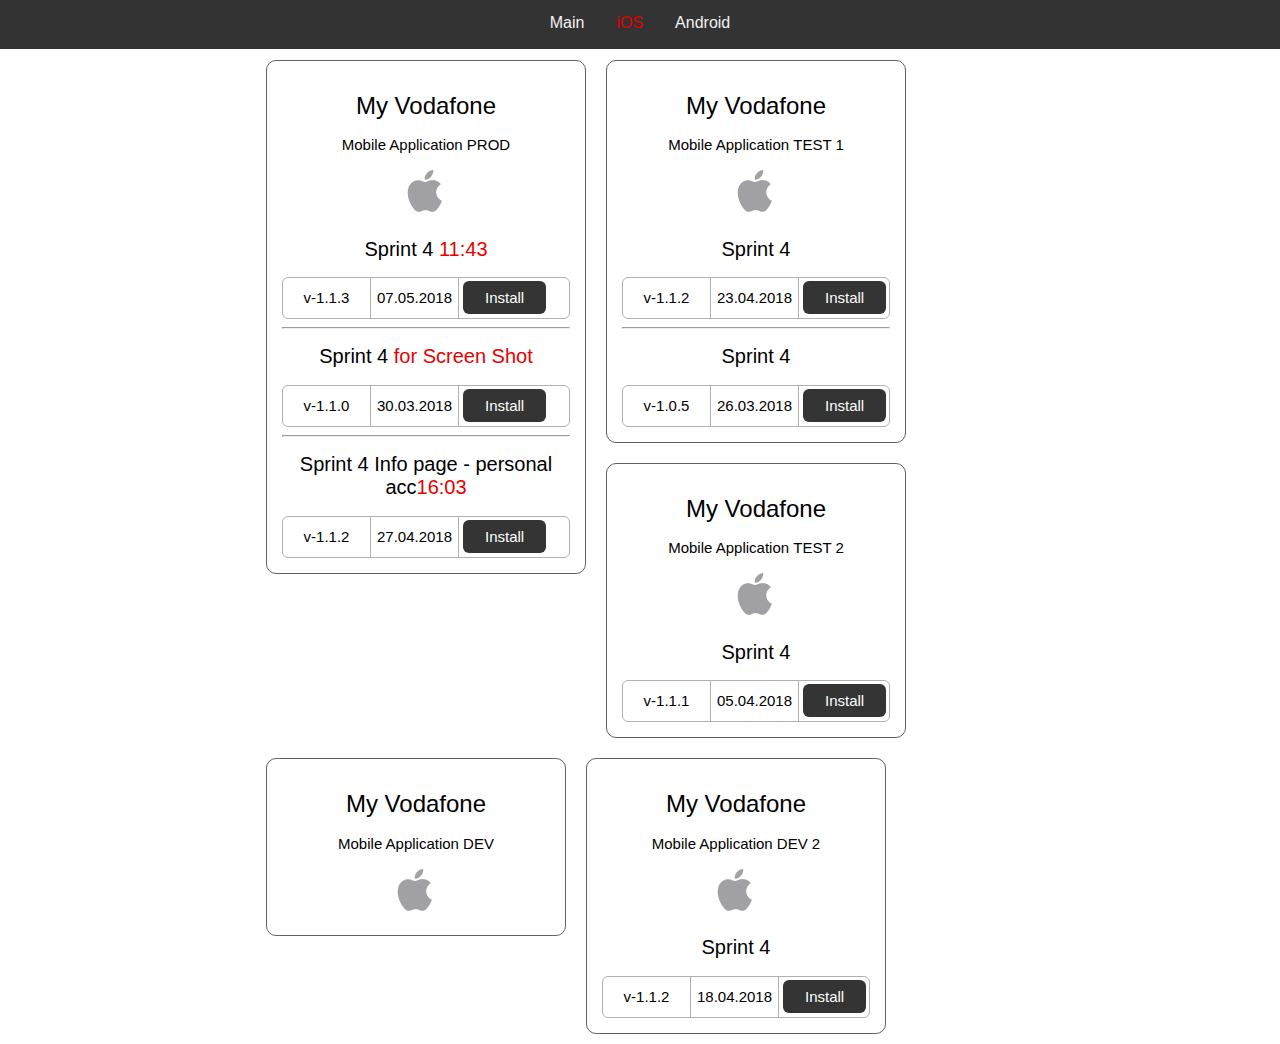
<file: pages/ios/ios.html>
<!DOCTYPE html>
<html>

<head>

	<meta charset="utf-8">
	<meta name="viewport" content="width=device-width, initial-scale=1">

	<title>MyVodafone Mobile Application</title>
	<link rel="stylesheet" href="../../style/style.css">
</head>

<body>
	<div class="navbar">
		<div class="navblock">
			<a href="https://areontest.github.io/testApps/">Main</a>
			<a class="active" href="../../pages/ios/ios.html">iOS</a>
			<a href="../../pages/android/android.html">Android</a>
			<div class="clear-fix"></div>
		</div>
	</div>
	<div class="container"> 	
		<!-- PROD -->
		<div class="item">
			<div class="title">
				<h1>My Vodafone</h1>
				<p>Mobile Application <strong>PROD</strong>
				</p>
				<img src="../../apple-logo.png" alt="">
			</div>
			<h2 class="title">Sprint 4 <span class="build-time">11:43</span></h2>
			<div class="table">
				<div class="row">
					<div class="col">v-1.1.3</div>
					<div class="col">07.05.2018</div>
					<div class="col">
						<a class="install" href="itms-services://?action=download-manifest&amp;url=https://areontest.github.io/testApps/builds/sprint3/ios/RELEASE/MyVodafone.plist">Install</a>
					</div>
				</div>
			</div>
			<hr>

			<h2 class="title">Sprint 4 <span class="build-time">for Screen Shot</span></h2>
			<div class="table">
				<div class="row">
					<div class="col">v-1.1.0</div>
					<div class="col">30.03.2018</div>
					<div class="col">
						<a class="install" href="itms-services://?action=download-manifest&amp;url=https://areontest.github.io/testApps/builds/sprint3/ios/RELEASE/forScreenShot/MyVodafone.plist">Install</a>
					</div>
				</div>
			</div>

			<hr>

		<h2 class="title">Sprint 4 Info page - personal acc<span class="build-time">16:03</span></h2>
			<div class="table">
				<div class="row">
					<div class="col">v-1.1.2</div>
					<div class="col">27.04.2018</div>
					<div class="col">
						<a class="install" href="itms-services://?action=download-manifest&amp;url=https://areontest.github.io/testApps/builds/sprint3/ios/RELEASE/withPopup/MyVodafone.plist">Install</a>
					</div>
				</div>
			</div>
		</div>

		<!-- TEST 1 -->
		<div class="item">
			<div class="title">
				<h1>My Vodafone</h1>
				<p>Mobile Application <strong>TEST 1</strong>
				</p>
				<img src="../../apple-logo.png" alt="">
			</div>
			<h2 class="title">Sprint 4 <span class="build-time"></span></h2> 
			<div class="table">
				<div class="row">
					<div class="col">v-1.1.2</div>
					<div class="col">23.04.2018</div>
					<div class="col">
						<a class="install" href="itms-services://?action=download-manifest&amp;url=https://areontest.github.io/testApps/builds/sprint3/ios/TEST/MyVodafone.plist">Install</a>
					</div>
				</div>
			</div>
				<hr>
				<h2 class="title">Sprint 4 <span class="build-time"></span></h2> 
				<div class="table">
				<div class="row">
					<div class="col">v-1.0.5</div>
					<div class="col">26.03.2018</div>
					<div class="col">
						<a class="install" href="itms-services://?action=download-manifest&amp;url=https://areontest.github.io/testApps/builds/sprint3/ios/TEST/105/MyVodafone.plist">Install</a>
					</div>
				</div>
			</div>

		</div>

		<!-- TEST 2 -->
		<div class="item">
			<div class="title">
				<h1>My Vodafone</h1>
				<p>Mobile Application <strong>TEST 2</strong>
				</p>
				<img src="../../apple-logo.png" alt="">
			</div>
 			<h2 class="title">Sprint 4</h2>
			<div class="table">
				<div class="row">
					<div class="col">v-1.1.1</div>
					<div class="col">05.04.2018</div>
					<div class="col">
						<a class="install" href="itms-services://?action=download-manifest&amp;url=https://areontest.github.io/testApps/builds/sprint3/ios/TEST2/MyVodafone.plist">Install</a>
					</div>
				</div>
			</div>
			<!--<hr>
			<h2 class="title">Sprint 3 CRM&Inbox 15.15</h2>
			<div class="table">
				<div class="row">
					<div class="col">v-1.0.4</div>
					<div class="col">14.11.2017</div>
					<div class="col">
						<a class="install" href="itms-services://?action=download-manifest&amp;url=https://areontest.github.io/testApps/builds/crmInbox/ios/TEST2/MyVodafone.plist">Install</a>
					</div>
				</div>
			</div> -->
		</div>
		<!-- DEV -->
		<div class="item">
			<div class="title">
				<h1>My Vodafone</h1>
				<p>Mobile Application <strong>DEV</strong>
				</p>
				<img src="../../apple-logo.png" alt="">
			</div>
<!-- 			<h2 class="title">Sprint 3</h2>
			<div class="table">
				<div class="row">
					<div class="col">v-1.0.4</div>
					<div class="col">14.09.2017</div>
					<div class="col">
						<a class="install" href="itms-services://?action=download-manifest&amp;url=https://areontest.github.io/testApps/builds/sprint3/ios/DEV/MyVodafone.plist">Install</a>
					</div>
				</div>
			</div> -->

		</div>
		<!-- DEV 2 -->
		<div class="item">
			<div class="title">
				<h1>My Vodafone</h1>
				<p>Mobile Application <strong>DEV 2</strong>
				</p>
				<img src="../../apple-logo.png" alt="">
			</div>
			<h2 class="title">Sprint 4 <span class="build-time"></span></h2>
			<div class="table">
				<div class="row">
					<div class="col">v-1.1.2</div>
					<div class="col">18.04.2018</div>
					<div class="col">
						<a class="install" href="itms-services://?action=download-manifest&amp;url=https://areontest.github.io/testApps/builds/sprint3/ios/DEV2/MyVodafone.plist">Install</a>
					</div>
				</div>
			</div>

		</div>

		<!-- iPhoneX -->
<!-- 		<div class="item">
			<div class="title">
				<h1>My Vodafone</h1>
				<p>Mobile Application <strong>iPhoneX</strong>
				</p>
				<img src="../../apple-logo.png" alt="">
			</div>
			<h2 class="title">Sprint 4 <span class="build-time">with detection</span></h2>
			<div class="table">
				<div class="row">
					<div class="col">v-1.1.1</div>
					<div class="col">20.03.2018</div>
					<div class="col">
						<a class="install" href="itms-services://?action=download-manifest&amp;url=https://areontest.github.io/testApps/builds/sprint3/ios/RELEASE/withDetection/MyVodafone.plist">Install</a>
					</div>
				</div>
			</div>
			<hr>

			<h2 class="title">Sprint 4 <span class="build-time">without detection</span></h2>
			<div class="table">
				<div class="row">
					<div class="col">v-1.1.1</div>
					<div class="col">20.03.2018</div>
					<div class="col">
						<a class="install" href="itms-services://?action=download-manifest&amp;url=https://areontest.github.io/testApps/builds/sprint3/ios/RELEASE/withoutDetection/MyVodafone.plist">Install</a>
					</div>
				</div>
			</div>

						<hr>

			<h2 class="title">Sprint 4 <span class="build-time">with alert</span></h2>
			<div class="table">
				<div class="row">
					<div class="col">v-1.1.1</div>
					<div class="col">22.03.2018</div>
					<div class="col">
						<a class="install" href="itms-services://?action=download-manifest&amp;url=https://areontest.github.io/testApps/builds/sprint3/ios/RELEASE/withAlert/MyVodafone.plist">Install</a>
					</div>
				</div>
			</div>
		</div> -->


	</div>
</body>

</html>
</file>
<file: style/style.css>
* {
        -webkit-tap-highlight-color: rgba(0, 0, 0, 0);
        outline: none;
        vertical-align: baseline;
        box-sizing: border-box;
    }
    body {
        width: 100%;
        height: 100%;
        margin: 0;
        padding: 0;
        font-family: "Helvetica Neue", Helvetica, Arial, sans-serif;
        font-weight: 100;
        font-size: 15px;
    }
    h1,
    h2 {
        font-weight: 100;
    }
    h1 {
        font-size: 24px;
    }
    h2 {
        font-size: 20px;
    }
    .container {
        width: 320px;
        margin: 0 auto;
        margin-top: 50px;
        text-align: center;
    }

.navbar {
    overflow: hidden;
    background-color: #333;
    position: fixed;
    top: 0;
    width: 100%;
    text-align: center;
}

.navblock {
  margin: 0 auto;
  display: inline-block;
}
.navbar a {
    float: left;
    display: block;
    color: #f2f2f2;
    text-align: center;
    padding: 14px 16px;
    text-decoration: none;
    font-size: 1rem;
    font-weight: 400;
}
.navbar a.active {
  color: #e60000;
}
    .item {
        min-width:300px;
        /*width: 300px;*/
        max-width: 320px;
        float: left;
        padding-right: 25px;
        border: 1px solid #616161;
        border-radius: 10px;
        margin: 10px;
        padding: 15px;
    }
    .title {
        text-align: center;
    }
    .title img {
        width: 50px;
        height: auto;
    }
    .table {
        width: 100%;
        border: .5px solid #b1b1b1;
        border-radius: 6px;
    }
    .table .row {
        border-bottom: .5px solid #b1b1b1;
    }
    .table .row::after {
        content: "";
        display: table;
        clear: both;
    }
    .table .row:last-child {
        border: none;
    }
    .table .col {
        float: left;
        width: 88px;
        min-height: 40px;
        padding: 0 4px;
        border-right: .5px solid #b1b1b1;
        line-height: 40px;
        text-align: center;
    }
    .table .col:last-child {
        border-right: none;
    }
    .install {
        padding: 8px 22px;
        background: #343434;
        border-radius: 6px;
        color: white;
        text-decoration: none;
    }
    .install:hover {
        background: #9c9c9c;
    }
    .clear-fix {
        clear: both;
    }
    .center-block {
      display: inline-block;
    }
    .ios-container .item,
    .android-container .item {
      color: black;
    }

    .full-width {
      width: 100%;
    }
    .back-link {
      text-align: center;
    }
    .back-link a{
      height: 80px;
      color: black;
      font-size: 2rem;
      text-decoration: none;
    }
    .build-time {
      font-weight: 400;
      color: #e60000;
    }
    /* Small Devices, Tablets */
    
    @media only screen and (min-width: 768px) {
        .container {
            width: 768px;
            margin: 0 auto;
            margin-top: 50px;
            text-align: center;
        }
    }
    /* Medium Devices, Desktops */
    
    @media only screen and (min-width: 992px) {}
    /* Large Devices, Wide Screens */
    
    @media only screen and (min-width: 1200px) {} .btn-ios {
        background: #3498db;
        background-image: -webkit-linear-gradient(top,
        #3498db,
        #2980b9);
        background-image: -moz-linear-gradient(top,
        #3498db,
        #2980b9);
        background-image: -ms-linear-gradient(top,
        #3498db,
        #2980b9);
        background-image: -o-linear-gradient(top,
        #3498db,
        #2980b9);
        background-image: linear-gradient(to bottom,
        #3498db,
        #2980b9);
        -webkit-border-radius: 28;
        -moz-border-radius: 28;
        border-radius: 28px;
        font-family: Arial;
        color: #ffffff;
        font-size: 20px;
        padding: 10px 20px 10px 20px;
        text-decoration: none;
    }
    .btn-ios:hover {
        background: #3cb0fd;
        background-image: -webkit-linear-gradient(top, #3cb0fd, #3498db);
        background-image: -moz-linear-gradient(top, #3cb0fd, #3498db);
        background-image: -ms-linear-gradient(top, #3cb0fd, #3498db);
        background-image: -o-linear-gradient(top, #3cb0fd, #3498db);
        background-image: linear-gradient(to bottom, #3cb0fd, #3498db);
        text-decoration: none;
    }
</file>
